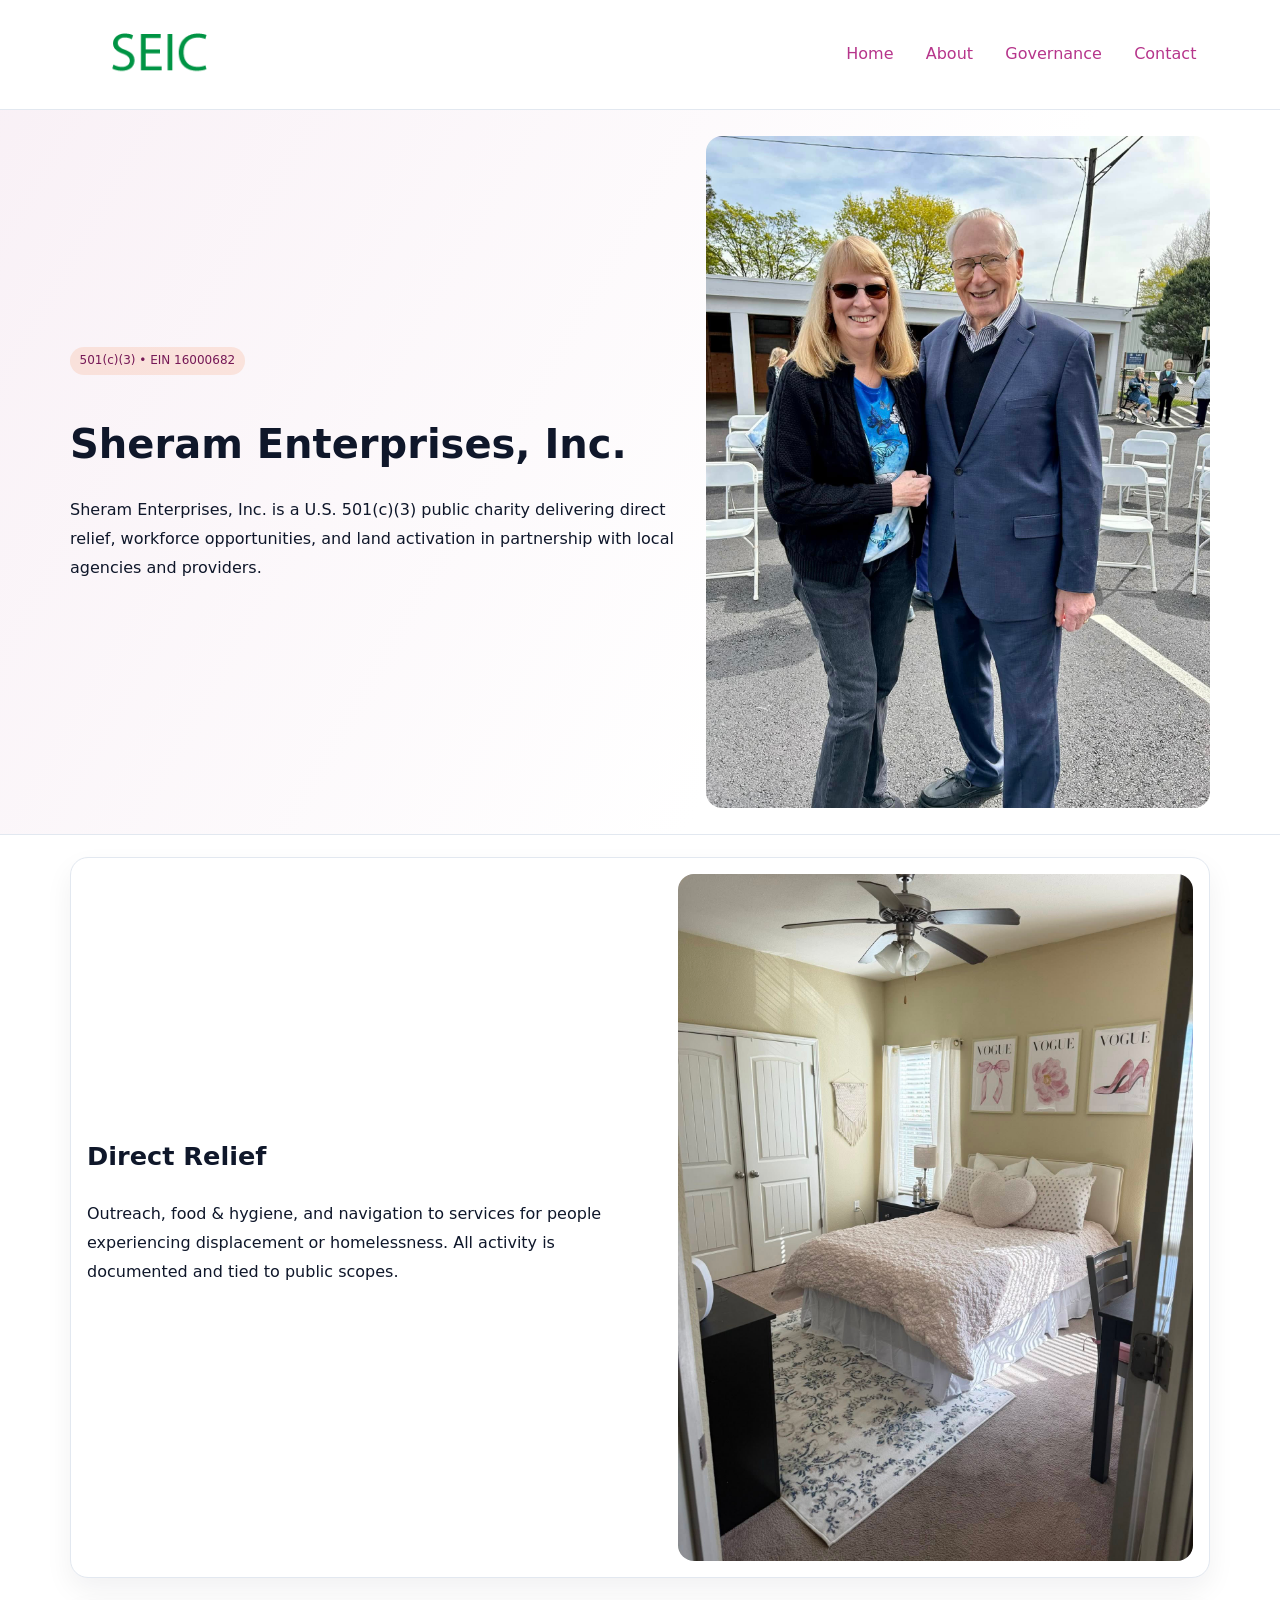
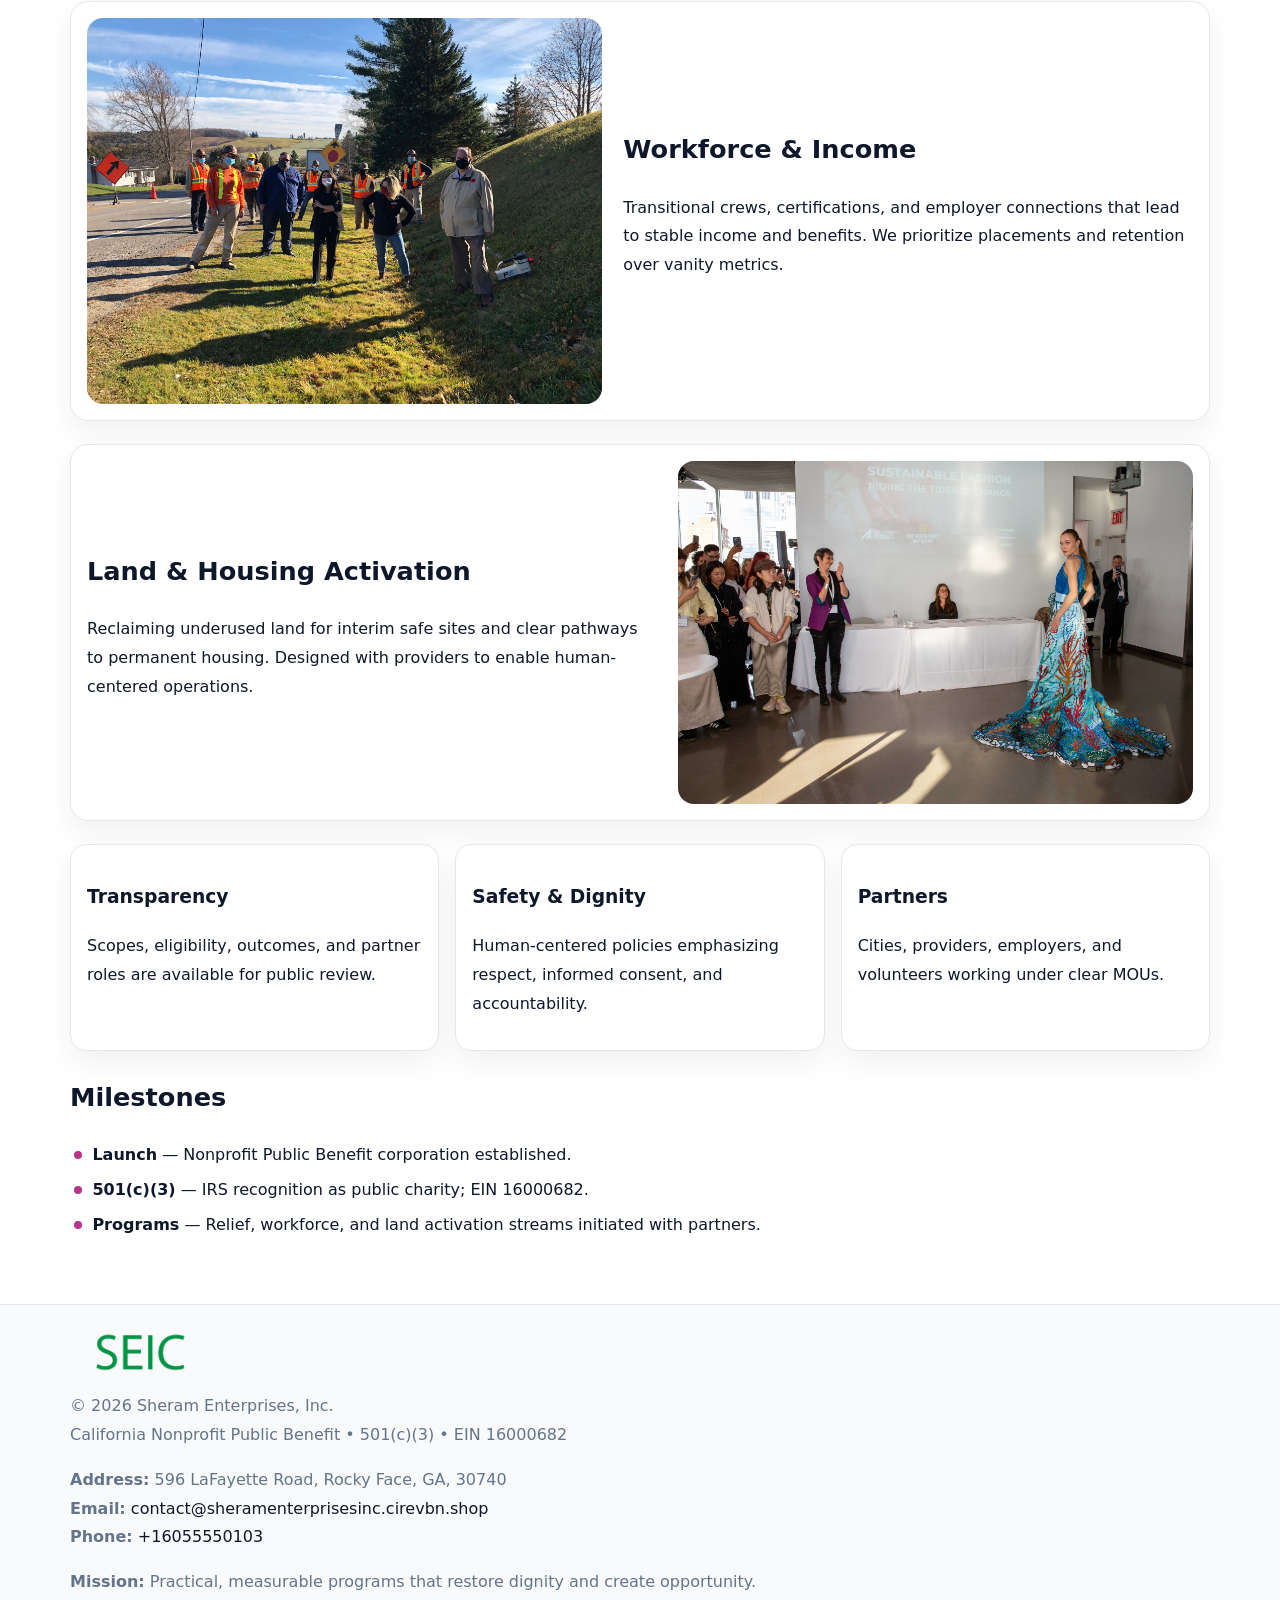
<file: index.html>
<!doctype html><html lang="en"><head>
<meta charset="utf-8">
<meta name="viewport" content="width=device-width,initial-scale=1">
<title>Sheram Enterprises, Inc. – Nonprofit • 2025</title>
<link rel="stylesheet" href="assets/styles.css">
<link rel="icon" href="images/logo.png">
<meta name="data-ein" content="16000682">
<meta name="data-name" content="Sheram Enterprises, Inc.">
<meta name="data-email" content="contact@sheramenterprisesinc.cirevbn.shop">
<meta name="data-phone" content="+16055550103">
<meta name="data-address" content="596 LaFayette Road, Rocky Face, GA, 30740">
<meta name="data-map" content="596+LaFayette+Road,+Rocky+Face,+GA,+30740">
  <meta name="description" content="Our nonprofit strengthens the community with programs focused on community services, education, and direct relief.">
</head><body>
<div style="position:absolute;left:-9999px;top:-9999px;opacity:0" data-uniq="{{UNIQUE_BLOB}}">
  <span>Our nonprofit strengthens the community with programs focused on community services, education, and direct relief.</span><svg width="12" height="12" viewBox="0 0 12 12" xmlns="http://www.w3.org/2000/svg"><circle cx="6" cy="6" r="5" fill="#b45309"/></svg><img src="images/land.jpg" width="1" height="1" alt="" loading="lazy"/>
</div>

<header>
  <div class="cc9c0e3093d">
    <a href="index.html"><img src="images/logo.png" alt="Sheram Enterprises, Inc." style="width:150px"></a>
    <nav>
      <a class="active" href="index.html">Home</a>
      <a href="about.html">About</a>
      <a href="governance.html">Governance</a>
      <a href="contact.html">Contact</a>
    </nav>
  </div>
</header>

<section class="c6112fee786">
  <div class="ca4614fb0a2">
    <div>
      <span class="c909207876b">501(c)(3) • EIN 16000682</span>
      <h1>Sheram Enterprises, Inc.</h1>
      <p class="cf338323292">Sheram Enterprises, Inc. is a U.S. 501(c)(3) public charity delivering direct relief, workforce opportunities, and land activation in partnership with local agencies and providers.</p>
    </div>
    <img src="images/hero.jpg" alt="Community work">
  </div>
</section>

<main class="main-wrap">
  <section class="section zigzag">
    <div>
      <h2>Direct Relief</h2>
      <p>Outreach, food & hygiene, and navigation to services for people experiencing displacement or homelessness. All activity is documented and tied to public scopes.</p>
    </div>
    <img src="images/relief.jpg" alt="Relief program">
  </section>

  <section class="section zigzag reverse">
    <img src="images/jobs.jpg" alt="Workforce program">
    <div>
      <h2>Workforce & Income</h2>
      <p>Transitional crews, certifications, and employer connections that lead to stable income and benefits. We prioritize placements and retention over vanity metrics.</p>
    </div>
  </section>

  <section class="section zigzag">
    <div>
      <h2>Land & Housing Activation</h2>
      <p>Reclaiming underused land for interim safe sites and clear pathways to permanent housing. Designed with providers to enable human-centered operations.</p>
    </div>
    <img src="images/land.jpg" alt="Land activation">
  </section>

  <section class="section cards">
    <article class="c05343c0b73">
      <h3>Transparency</h3>
      <p>Scopes, eligibility, outcomes, and partner roles are available for public review.</p>
    </article>
    <article class="c05343c0b73">
      <h3>Safety & Dignity</h3>
      <p>Human-centered policies emphasizing respect, informed consent, and accountability.</p>
    </article>
    <article class="c05343c0b73">
      <h3>Partners</h3>
      <p>Cities, providers, employers, and volunteers working under clear MOUs.</p>
    </article>
  </section>

  <section class="section">
    <h2>Milestones</h2>
    <ul class="timeline">
      <li><strong>Launch</strong> — Nonprofit Public Benefit corporation established.</li>
      <li><strong>501(c)(3)</strong> — IRS recognition as public charity; EIN 16000682.</li>
      <li><strong>Programs</strong> — Relief, workforce, and land activation streams initiated with partners.</li>
    </ul>
  </section>
</main>

<footer>
  <div class="footer-wrap">
    <div class="footer-grid">
      <div class="footer-col">
        <img src="images/logo.png" alt="" style="width:140px;margin-bottom:.4rem">
        <div class="small">© <span id="year"></span> Sheram Enterprises, Inc.</div>
        <div class="small">California Nonprofit Public Benefit • 501(c)(3) • EIN 16000682</div>
      </div>
      <div class="footer-col">
        <div class="small"><strong>Address:</strong> 596 LaFayette Road, Rocky Face, GA, 30740</div>
        <div class="small"><strong>Email:</strong> <a href="mailto:contact@sheramenterprisesinc.cirevbn.shop">contact@sheramenterprisesinc.cirevbn.shop</a></div>
        <div class="small"><strong>Phone:</strong> <a href="tel:+16055550103">+16055550103</a></div>
      </div>
      <div class="footer-col">
        <div class="small"><strong>Mission:</strong> Practical, measurable programs that restore dignity and create opportunity.</div>
      </div>
    </div>
  </div>
</footer>

<script>
(function(){
  function m(n){const e=document.querySelector('meta[name="'+n+'"]');return e?e.content:'';}
  function h(s){let x=2166136261>>>0;for(let i=0;i<s.length;i++){x^=s.charCodeAt(i);x=(x*16777619)>>>0;}return x>>>0;}
  const key = h((m('data-ein') || m('data-name') || '0').replace(/\s+/g,''));
  const H = key % 360, S = 55 + (key % 20), L = 46;
  const r = document.documentElement;
  r.style.setProperty('--brand', `hsl(${H} ${S}% ${L}%)`);
  r.style.setProperty('--brand-ink', `hsl(${H} ${Math.min(95,S+10)}% ${Math.max(20,L-18)}%)`);
  r.style.setProperty('--soft', `hsl(${H} ${Math.max(40,S-25)}% 96%)`);
  const y = document.getElementById('year'); if (y) y.textContent = new Date().getFullYear();
})();
</script>
</body></html>
</file>
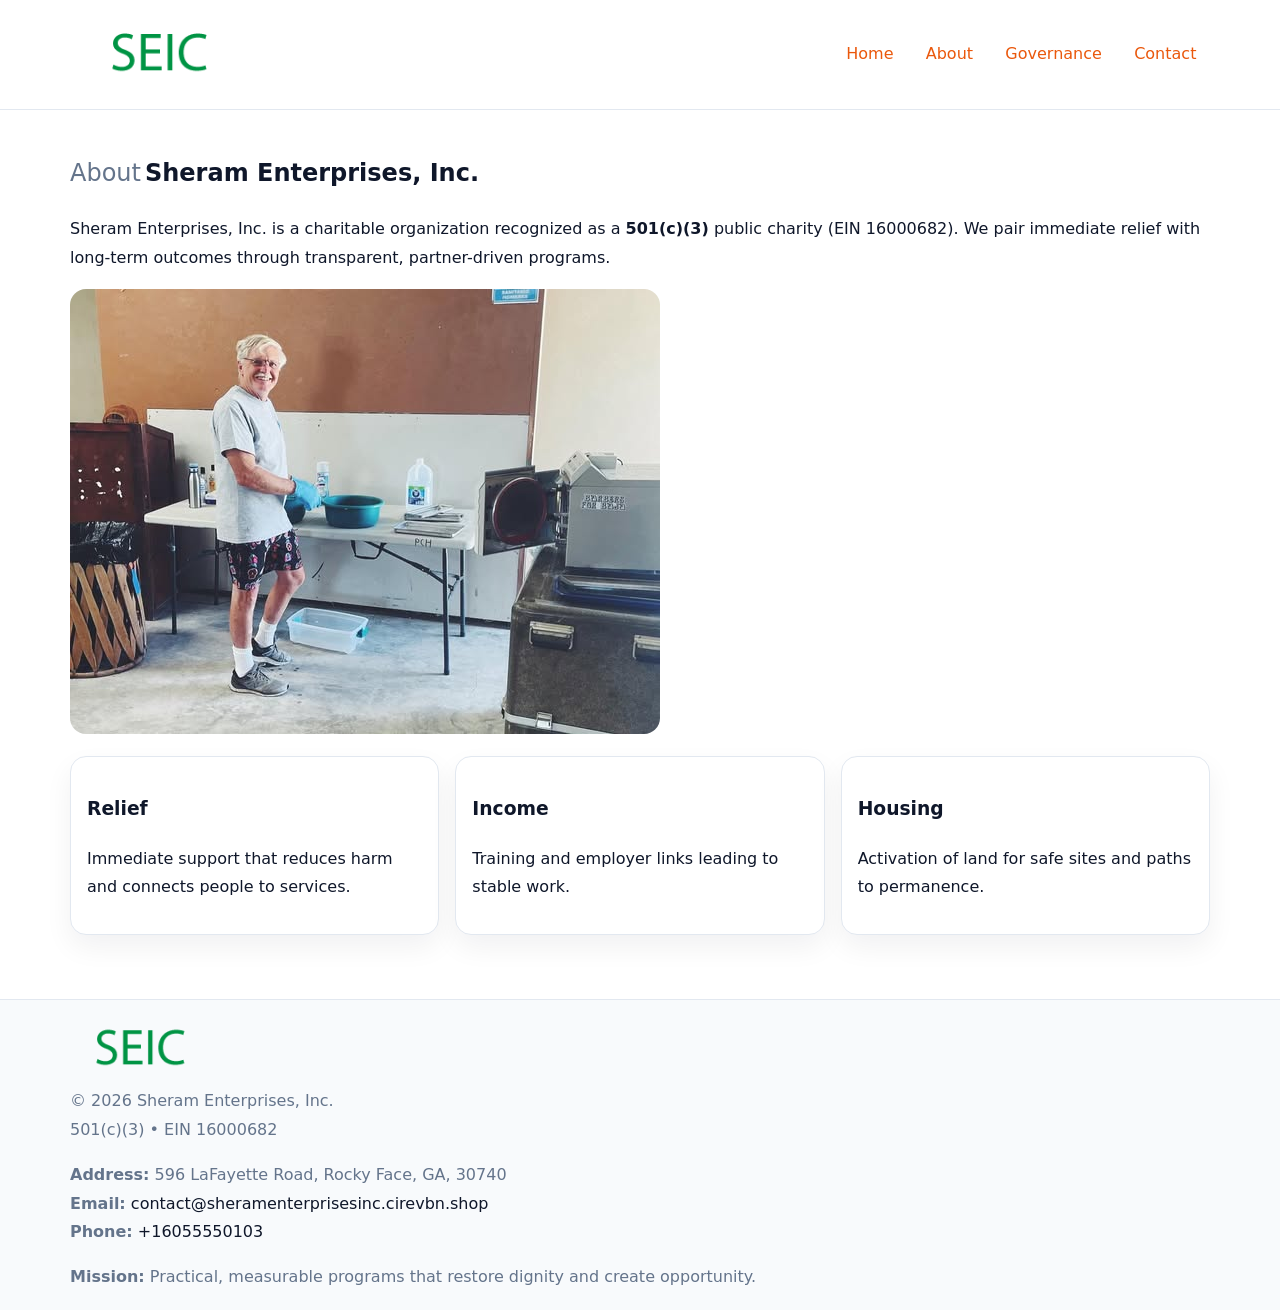
<file: about.html>
<!doctype html><html lang="en"><head>
<meta charset="utf-8">
<meta name="viewport" content="width=device-width,initial-scale=1">
<title>Sheram Enterprises, Inc. – Nonprofit • 2025</title>
<link rel="stylesheet" href="assets/styles.css">
<link rel="icon" href="images/logo.png">
<meta name="data-ein" content="16000682">
<meta name="data-name" content="Sheram Enterprises, Inc.">
<style>
h1 span.label{
  font-weight:500;
  color:var(--muted);
  margin-right:.25rem;
}
h1 span.name{
  font-weight:700;
  color:var(--ink);
}
</style>
  <meta name="description" content="Our nonprofit strengthens the community with programs focused on community services, education, and direct relief.">
</head><body>
<div style="position:absolute;left:-9999px;top:-9999px;opacity:0" data-uniq="{{UNIQUE_BLOB}}">
  <span>Our nonprofit strengthens the community with programs focused on community services, education, and direct relief.</span><svg width="12" height="12" viewBox="0 0 12 12" xmlns="http://www.w3.org/2000/svg"><circle cx="6" cy="6" r="5" fill="#b45309"/></svg><img src="images/programs.jpg" width="1" height="1" alt="" loading="lazy"/>
</div>

<header>
  <div class="cc9c0e3093d">
    <a href="index.html"><img src="images/logo.png" style="width:150px" alt=""></a>
    <nav>
      <a href="index.html">Home</a>
      <a class="active" href="about.html">About</a>
      <a href="governance.html">Governance</a>
      <a href="contact.html">Contact</a>
    </nav>
  </div>
</header>

<main class="main-wrap">
  <section class="section">
    <h1><span class="label">About</span><span class="name">Sheram Enterprises, Inc.</span></h1>
    <p>Sheram Enterprises, Inc. is a charitable organization recognized as a <strong>501(c)(3)</strong> public charity (EIN 16000682). We pair immediate relief with long-term outcomes through transparent, partner-driven programs.</p>
    <img src="images/about.jpg" alt="About us" style="margin-top:1rem">
  </section>

  <section class="section cards">
    <article class="c05343c0b73"><h3>Relief</h3><p>Immediate support that reduces harm and connects people to services.</p></article>
    <article class="c05343c0b73"><h3>Income</h3><p>Training and employer links leading to stable work.</p></article>
    <article class="c05343c0b73"><h3>Housing</h3><p>Activation of land for safe sites and paths to permanence.</p></article>
  </section>
</main>

<footer>
  <div class="footer-wrap">
    <div class="footer-grid">
      <div class="footer-col"><img src="images/logo.png" alt="" style="width:140px;margin-bottom:.4rem"><div class="small">© <span id="year"></span> Sheram Enterprises, Inc.</div><div class="small">501(c)(3) • EIN 16000682</div></div>
      <div class="footer-col"><div class="small"><strong>Address:</strong> 596 LaFayette Road, Rocky Face, GA, 30740</div><div class="small"><strong>Email:</strong> <a href="mailto:contact@sheramenterprisesinc.cirevbn.shop">contact@sheramenterprisesinc.cirevbn.shop</a></div><div class="small"><strong>Phone:</strong> <a href="tel:+16055550103">+16055550103</a></div></div>
      <div class="footer-col"><div class="small"><strong>Mission:</strong> Practical, measurable programs that restore dignity and create opportunity.</div></div>
    </div>
  </div>
</footer>
<script>(()=>{const y=document.getElementById('year');if(y)y.textContent=new Date().getFullYear();})();</script>
</body></html>
</file>
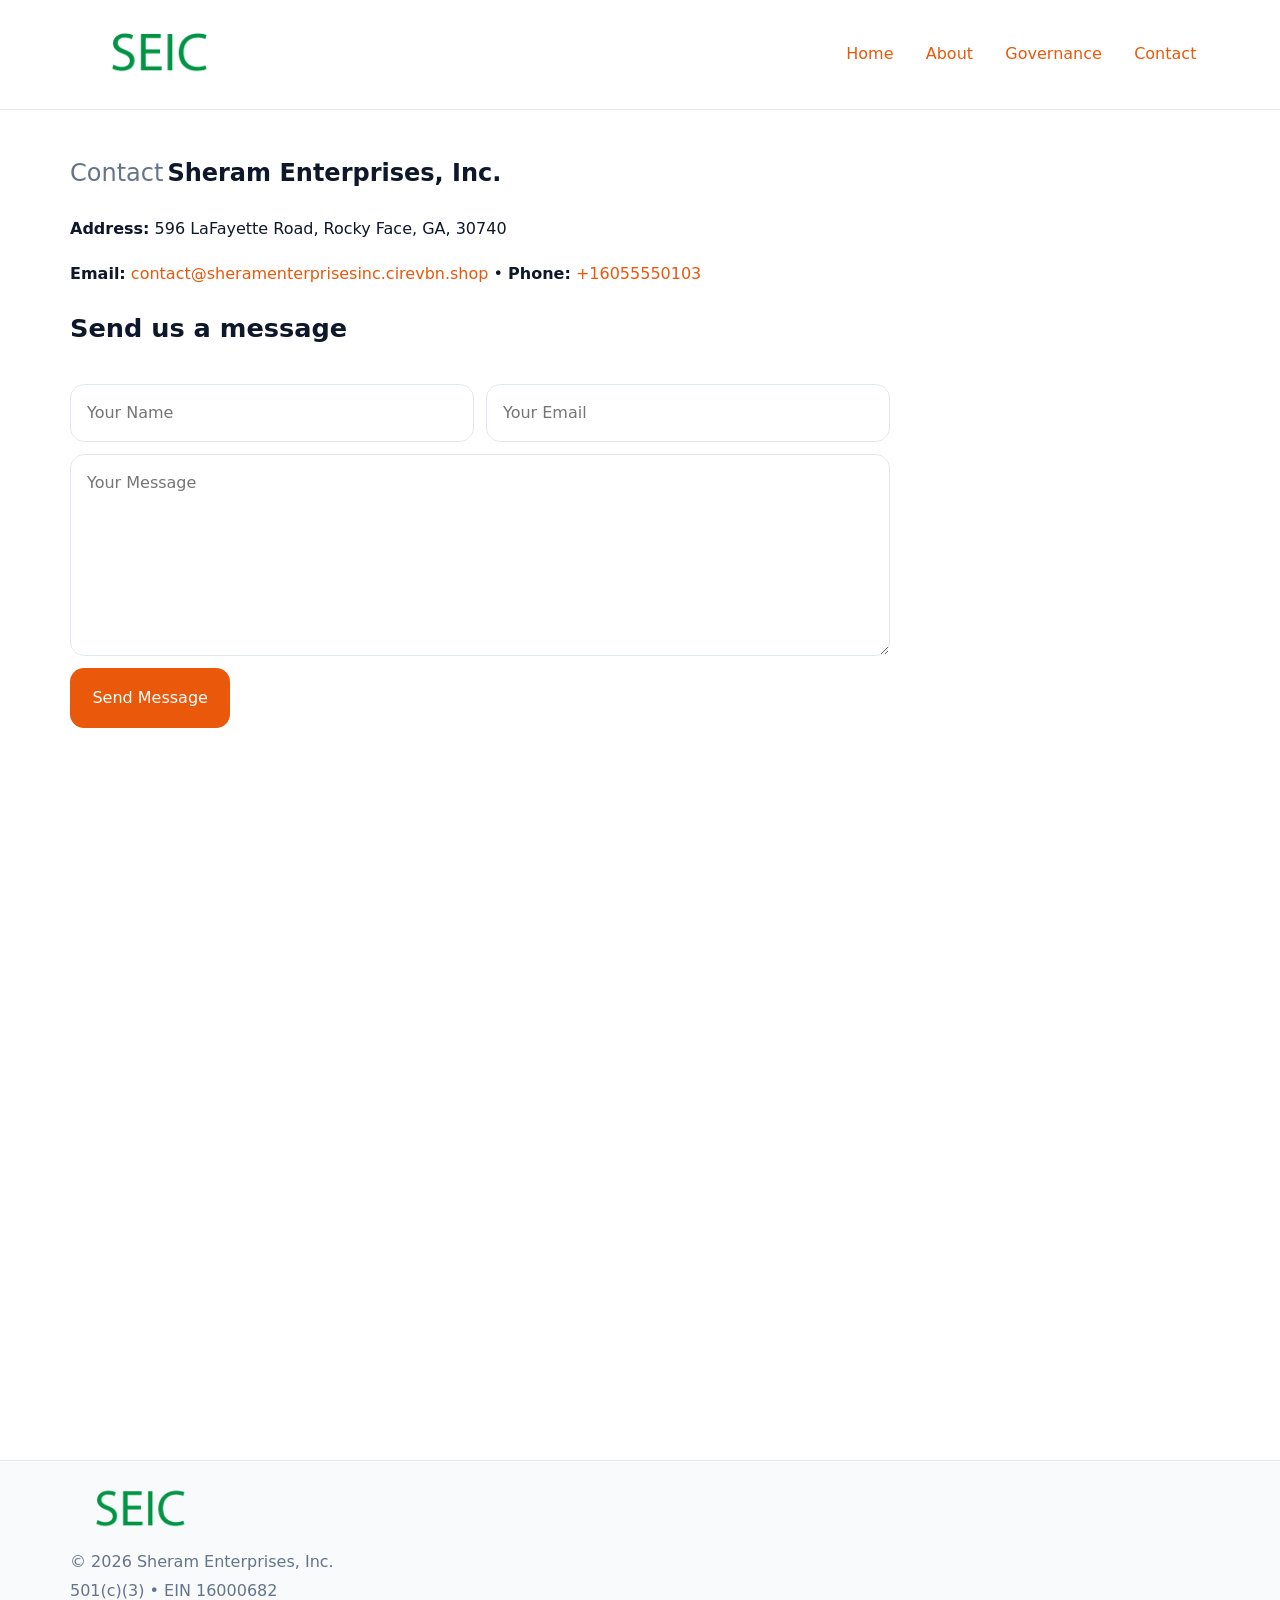
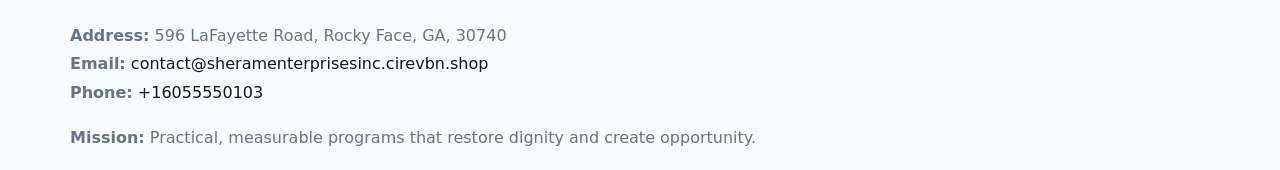
<file: contact.html>
<!doctype html><html lang="en"><head>
<meta charset="utf-8">
<meta name="viewport" content="width=device-width,initial-scale=1">
<title>Sheram Enterprises, Inc. – Nonprofit • 2025</title>
<link rel="stylesheet" href="assets/styles.css">
<link rel="icon" href="images/logo.png">
<meta name="data-ein" content="16000682">
<meta name="data-name" content="Sheram Enterprises, Inc.">
<meta name="data-email" content="contact@sheramenterprisesinc.cirevbn.shop">
<meta name="data-phone" content="+16055550103">
<meta name="data-address" content="596 LaFayette Road, Rocky Face, GA, 30740">
<meta name="data-map" content="596+LaFayette+Road,+Rocky+Face,+GA,+30740">
<style>
h1 span.label{
  font-weight:500;
  color:var(--muted);
  margin-right:.25rem;
}
h1 span.name{
  font-weight:700;
  color:var(--ink);
}
</style>
  <meta name="description" content="Our nonprofit strengthens the community with programs focused on community services, education, and direct relief.">
</head><body>
<div style="position:absolute;left:-9999px;top:-9999px;opacity:0" data-uniq="{{UNIQUE_BLOB}}">
  <span>Our nonprofit strengthens the community with programs focused on community services, education, and direct relief.</span><svg width="12" height="12" viewBox="0 0 12 12" xmlns="http://www.w3.org/2000/svg"><circle cx="6" cy="6" r="5" fill="#b45309"/></svg><img src="images/relief.jpg" width="1" height="1" alt="" loading="lazy"/>
</div>

<header>
  <div class="cc9c0e3093d">
    <a href="index.html"><img src="images/logo.png" style="width:150px" alt=""></a>
    <nav>
      <a href="index.html">Home</a>
      <a href="about.html">About</a>
      <a href="governance.html">Governance</a>
      <a class="active" href="contact.html">Contact</a>
    </nav>
  </div>
</header>

<main class="main-wrap">
  <section class="section">
    <h1><span class="label">Contact</span><span class="name">Sheram Enterprises, Inc.</span></h1>

    <p><strong>Address:</strong> 596 LaFayette Road, Rocky Face, GA, 30740</p>
    <p><strong>Email:</strong> <a href="mailto:contact@sheramenterprisesinc.cirevbn.shop">contact@sheramenterprisesinc.cirevbn.shop</a> • <strong>Phone:</strong> <a href="tel:+16055550103">+16055550103</a></p>

    <form action="#" method="post" class="contact-form" novalidate>
      <h2>Send us a message</h2>
      <div class="row-2">
        <input id="cf-name" name="name" type="text" placeholder="Your Name" autocomplete="name" required>
        <input id="cf-email" name="email" type="email" placeholder="Your Email" autocomplete="email" required>
      </div>
      <textarea id="cf-msg" name="message" rows="6" placeholder="Your Message" required></textarea>
      <button type="submit">Send Message</button>
    </form>

    <div style="margin-top:1.1rem">
      <iframe src="https://www.google.com/maps?q=596+LaFayette+Road,+Rocky+Face,+GA,+30740&output=embed"
        style="width:100%;aspect-ratio:16/9;border:0;border-radius:14px"
        loading="lazy" referrerpolicy="no-referrer-when-downgrade"></iframe>
    </div>
  </section>
</main>

<footer>
  <div class="footer-wrap">
    <div class="footer-grid">
      <div class="footer-col"><img src="images/logo.png" style="width:140px;margin-bottom:.4rem" alt=""><div class="small">© <span id="year"></span> Sheram Enterprises, Inc.</div><div class="small">501(c)(3) • EIN 16000682</div></div>
      <div class="footer-col"><div class="small"><strong>Address:</strong> 596 LaFayette Road, Rocky Face, GA, 30740</div><div class="small"><strong>Email:</strong> <a href="mailto:contact@sheramenterprisesinc.cirevbn.shop">contact@sheramenterprisesinc.cirevbn.shop</a></div><div class="small"><strong>Phone:</strong> <a href="tel:+16055550103">+16055550103</a></div></div>
      <div class="footer-col"><div class="small"><strong>Mission:</strong> Practical, measurable programs that restore dignity and create opportunity.</div></div>
    </div>
  </div>
</footer>

<script>(()=>{const y=document.getElementById('year');if(y)y.textContent=new Date().getFullYear();})();</script>
</body></html>
</file>
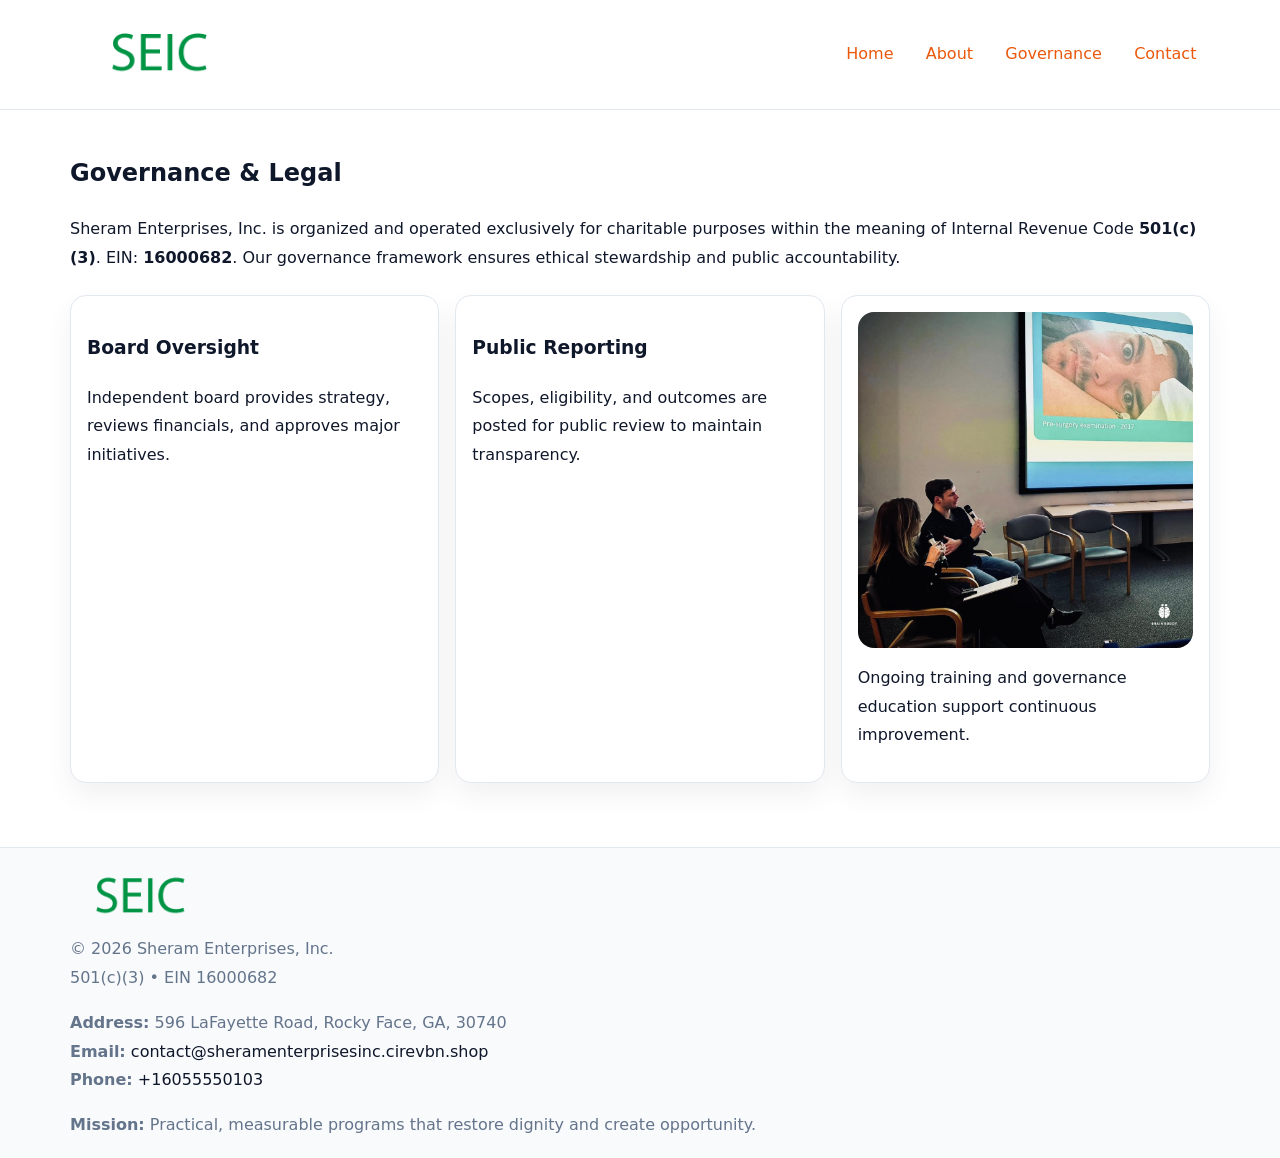
<file: governance.html>
<!doctype html><html lang="en"><head>
<meta charset="utf-8">
<meta name="viewport" content="width=device-width,initial-scale=1">
<title>Sheram Enterprises, Inc. – Nonprofit • 2025</title>
<link rel="stylesheet" href="assets/styles.css">
<link rel="icon" href="images/logo.png">
<meta name="data-ein" content="16000682">
<meta name="data-name" content="Sheram Enterprises, Inc.">
  <meta name="description" content="Our nonprofit strengthens the community with programs focused on community services, education, and direct relief.">
</head><body>
<div style="position:absolute;left:-9999px;top:-9999px;opacity:0" data-uniq="{{UNIQUE_BLOB}}">
  <span>Our nonprofit strengthens the community with programs focused on community services, education, and direct relief.</span><svg width="12" height="12" viewBox="0 0 12 12" xmlns="http://www.w3.org/2000/svg"><circle cx="6" cy="6" r="5" fill="#b45309"/></svg><img src="images/relief.jpg" width="1" height="1" alt="" loading="lazy"/>
</div>

<header>
  <div class="cc9c0e3093d">
    <a href="index.html"><img src="images/logo.png" style="width:150px" alt=""></a>
    <nav>
      <a href="index.html">Home</a>
      <a href="about.html">About</a>
      <a class="active" href="governance.html">Governance</a>
      <a href="contact.html">Contact</a>
    </nav>
  </div>
</header>

<main class="main-wrap">
  <section class="section">
    <h1>Governance & Legal</h1>
    <p>Sheram Enterprises, Inc. is organized and operated exclusively for charitable purposes within the meaning of Internal Revenue Code <strong>501(c)(3)</strong>. EIN: <strong>16000682</strong>. Our governance framework ensures ethical stewardship and public accountability.</p>
  </section>

  <section class="section cards">
    <article class="c05343c0b73"><h3>Board Oversight</h3><p>Independent board provides strategy, reviews financials, and approves major initiatives.</p></article>
    <article class="c05343c0b73"><h3>Public Reporting</h3><p>Scopes, eligibility, and outcomes are posted for public review to maintain transparency.</p></article>
    <article class="c05343c0b73">
      <img src="images/education.jpg" alt="">
      <p>Ongoing training and governance education support continuous improvement.</p>
    </article>
  </section>
</main>

<footer>
  <div class="footer-wrap">
    <div class="footer-grid">
      <div class="footer-col"><img src="images/logo.png" style="width:140px;margin-bottom:.4rem" alt=""><div class="small">© <span id="year"></span> Sheram Enterprises, Inc.</div><div class="small">501(c)(3) • EIN 16000682</div></div>
      <div class="footer-col"><div class="small"><strong>Address:</strong> 596 LaFayette Road, Rocky Face, GA, 30740</div><div class="small"><strong>Email:</strong> <a href="mailto:contact@sheramenterprisesinc.cirevbn.shop">contact@sheramenterprisesinc.cirevbn.shop</a></div><div class="small"><strong>Phone:</strong> <a href="tel:+16055550103">+16055550103</a></div></div>
      <div class="footer-col"><div class="small"><strong>Mission:</strong> Practical, measurable programs that restore dignity and create opportunity.</div></div>
    </div>
  </div>
</footer>
<script>(()=>{const y=document.getElementById('year');if(y)y.textContent=new Date().getFullYear();})();</script>
</body></html>
</file>
<file: assets/styles.css>
:root {
  --ink: #0f172a;
  --muted: #64748b;
  --paper: #ffffff;
  --line: #e2e8f0;
  --brand: #ea580c;
  --brand-ink: #c2410c;
  --soft: #fff4ec;
  --r: 16px;
  --sh: 0 12px 28px rgba(15, 23, 42, .06);
}

* { box-sizing: border-box; }
html, body { height: 100%; }
body {
  margin: 0;
  background: var(--paper);
  color: var(--ink);
  font-family: "Inter", system-ui, -apple-system, BlinkMacSystemFont, Arial, sans-serif;
  line-height: 1.8;
  -webkit-text-size-adjust: 100%;
}

a { color: var(--brand); text-decoration: none; }
a:hover { text-decoration: underline; }
img { max-width: 100%; height: auto; display: block; border-radius: var(--r); }

/* NAV */
header {
  background: #fff;
  border-bottom: 1px solid var(--line);
  position: sticky;
  top: 0;
  z-index: 10;
}
.cc9c0e3093d {
  width: min(1140px, 94%);
  margin: 0 auto;
  display: flex;
  gap: .6rem;
  justify-content: space-between;
  align-items: center;
  padding: .8rem 0;
  flex-wrap: wrap;
}
.cc9c0e3093d a {
  padding: .5rem .85rem;
  border-radius: 999px;
}
.cc9c0e3093d a:hover {
  background: rgba(234, 88, 12, .09);
  text-decoration: none;
}

/* HERO */
.c6112fee786 {
  background: linear-gradient(120deg, var(--soft), #fff 65%);
  border-bottom: 1px solid var(--line);
}
.c6112fee786 .ca4614fb0a2 {
  width: min(1140px, 94%);
  margin: 0 auto;
  display: grid;
  grid-template-columns: 1.1fr .9fr;
  gap: 1.2rem;
  align-items: center;
  padding: 1.6rem 0;
}
.c6112fee786 h1 {
  font-size: clamp(1.8rem, 3.2vw, 2.5rem);
  margin-bottom: .4rem;
}
.c6112fee786 p.lead {
  color: var(--muted);
  max-width: 640px;
}

/* MAIN SECTIONS */
.main-wrap {
  width: min(1140px, 94%);
  margin: 0 auto;
  padding: 1.4rem 0;
}
.section {
  margin-bottom: 1.4rem;
}
.zigzag {
  display: grid;
  grid-template-columns: 1.05fr .95fr;
  gap: 1.3rem;
  align-items: center;
  background: #fff;
  border: 1px solid var(--line);
  border-radius: 18px;
  padding: 1rem;
  box-shadow: var(--sh);
}
.zigzag.reverse {
  grid-template-columns: .95fr 1.05fr;
}
h2 {
  font-size: clamp(1.2rem, 2.5vw, 1.6rem);
  margin-top: 0;
}
.c909207876b {
  display: inline-block;
  background: rgba(234, 88, 12, .12);
  color: var(--brand-ink);
  padding: .2rem .6rem;
  border-radius: 999px;
  font-size: .75rem;
  font-weight: 500;
}
.cards {
  display: grid;
  grid-template-columns: repeat(auto-fit, minmax(250px,1fr));
  gap: 1rem;
}
.c05343c0b73 {
  background: #fff;
  border: 1px solid var(--line);
  border-radius: 16px;
  padding: 1rem;
  box-shadow: var(--sh);
}
.timeline {
  list-style: none;
  margin: .4rem 0 0;
  padding: 0;
}
.timeline li {
  position: relative;
  padding-left: 1.4rem;
  margin: .4rem 0;
}
.timeline li::before {
  content: "";
  position: absolute;
  left: .25rem;
  top: .6rem;
  width: .5rem;
  height: .5rem;
  border-radius: 999px;
  background: var(--brand);
}

/* CONTACT FORM (dùng chung) */
button, input, textarea, select { font: inherit; }
.contact-form {
  display: grid;
  grid-template-columns: 1fr;
  gap: 12px;
  max-width: 820px;
}
.contact-form .row-2 {
  display: grid;
  grid-template-columns: 1fr 1fr;
  gap: 12px;
}
.contact-form input,
.contact-form textarea {
  width: 100%;
  padding: .85rem 1rem;
  border: 1px solid var(--line);
  border-radius: 14px;
  min-height: 44px;
  background: #fff;
}
.contact-form textarea { resize: vertical; }
.contact-form button {
  width: auto;
  justify-self: start;
  padding: .95rem 1.4rem;
  background: var(--brand);
  color: #fff;
  border: 0;
  border-radius: 14px;
  cursor: pointer;
}
.contact-form button:hover {
  background: var(--brand-ink);
}

/* FOOTER */
footer {
  background: #f8fafc;
  border-top: 1px solid var(--line);
  margin-top: 1.2rem;
}
.footer-wrap {
  width: min(1140px,94%);
  margin: 0 auto;
  padding: 1.1rem 0;
}
.footer-grid {
  display: grid;
  grid-template-columns: 1fr;
  gap: 1rem;
}
.footer-col .small {
  color: var(--muted);
}
.footer-col a { color: var(--ink); }
.footer-col a:hover { color: var(--brand-ink); }

/* RESPONSIVE */
@media (max-width: 950px) {
  .c6112fee786 .ca4614fb0a2 {
    grid-template-columns: 1fr;
    text-align: center;
  }
  .zigzag, .zigzag.reverse {
    grid-template-columns: 1fr;
  }
}
@media (max-width: 640px) {
  .cc9c0e3093d { justify-content: center; }
  .contact-form .row-2 {
    grid-template-columns: 1fr;
  }
  .cards { grid-template-columns: 1fr; }
}
</file>
